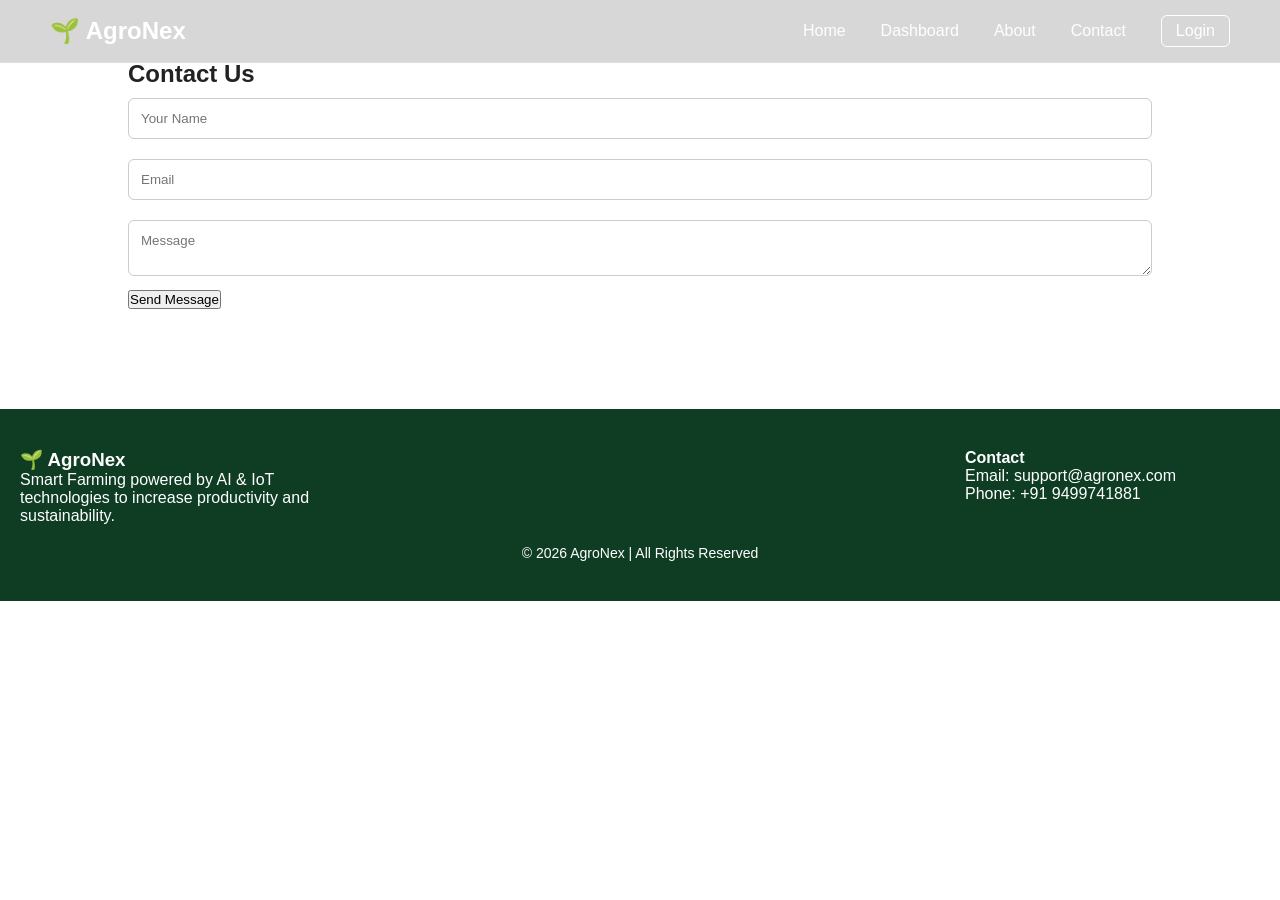
<file: templates/contact.html>
<!DOCTYPE html>
<html>
<head>
<title>Contact - AgroNex</title>
<link rel="stylesheet" href="/static/css/style.css">
</head>
<body>

<nav class="navbar">
  <div class="logo">🌱 AgroNex</div>
  <div class="nav-links" id="navLinks">
    <a href="/">Home</a>
    <a href="dashboard">Dashboard</a>
    <a href="about">About</a>
    <a href="contact">Contact</a>
    <a href="login" class="login-highlight">Login</a>
  </div>
</nav>

<section class="page">
  <h1>Contact Us</h1>
  <input type="text" placeholder="Your Name">
  <input type="email" placeholder="Email">
  <textarea placeholder="Message"></textarea>
  <button>Send Message</button>
</section>


<footer class="footer">
  <div class="footer-container">
    <div>
      <h3>🌱 AgroNex</h3>
      <p>Smart Farming powered by AI & IoT technologies to increase productivity and sustainability.</p>
    </div>
     <div></div>
    <div></div>
    <div>
      <h4>Contact</h4>
      <p>Email: support@agronex.com</p>
      <p>Phone: +91 9499741881</p>
    </div>
  </div>
  <p class="copyright">© 2026 AgroNex | All Rights Reserved</p>
</footer>


</body>
</html>
</file>
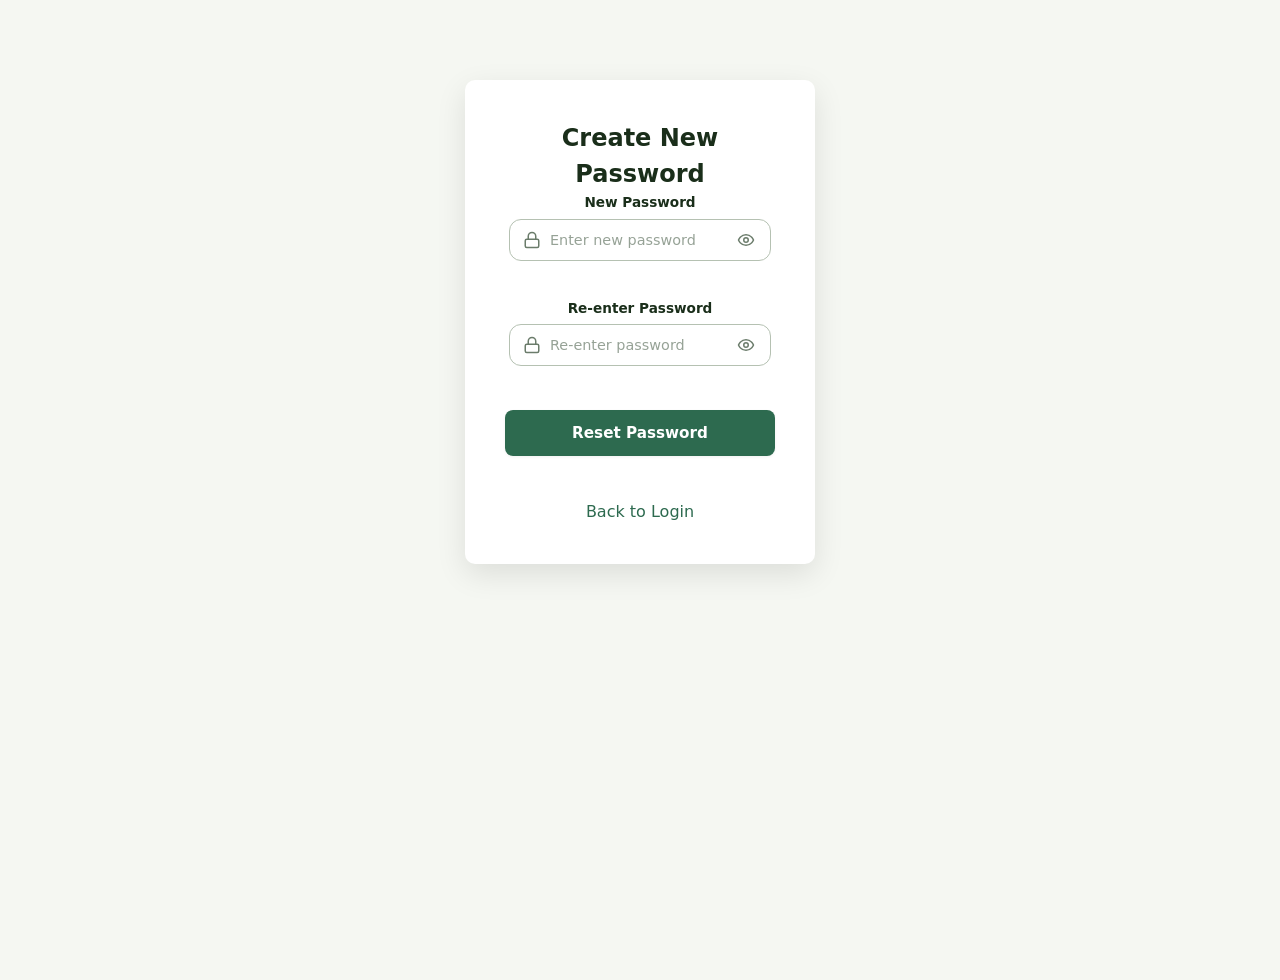
<file: templates/reset_password.html>
<!DOCTYPE html>
<html lang="en">
<head>
<link rel="stylesheet" href="/static/css/style2.css">
<meta charset="UTF-8">
<title>Reset Password - AgroNex</title>

<style>
.box{
background:white;
padding:40px;
border-radius:10px;
box-shadow:0 10px 30px rgba(0,0,0,0.1);
width:350px;
text-align:center;
margin:auto;
}

.box{
background:white;
padding:40px;
border-radius:10px;
box-shadow:0 10px 30px rgba(0,0,0,0.1);
width:350px;
text-align:center;
margin:80px auto;   /* adds space top and bottom */
}
form{
width:100%;
}

.box form{
display:flex;
flex-direction:column;
align-items:center;
}

.btn-primary{
width:100%;
max-width:350px;
padding:14px;
background:#2d6a4f;
color:white;
border:none;
border-radius:8px;
cursor:pointer;
display:block;
margin:20px auto;
}
.input-wrapper{
position:relative;
display:flex;
align-items:center;
}

.input-wrapper input{
width:100%;
padding:12px 40px 12px 40px;
border:1px solid #b5c1b2;
border-radius:12px;
}

.toggle-password{
position:absolute;
right:12px;
top:50%;
transform:translateY(-50%);
background:none;
border:none;
cursor:pointer;
display:flex;
align-items:center;
}
</style>

</head>

<body>

<div class="box">

    <form method="POST" onsubmit="return validatePassword()">

        <h2>Create New Password</h2>

        <!-- PASSWORD -->
        <div class="form-group" id="passwordGroup">

            <label for="password">New Password</label>


                <div class="input-wrapper">

                    <svg viewBox="0 0 24 24">
                    <rect width="18" height="11" x="3" y="11" rx="2" ry="2"/>
                    <path d="M7 11V7a5 5 0 0 1 10 0v4"/>
                    </svg>

                    <input
                    type="password"
                    id="password"
                    name="password"
                    placeholder="Enter new password"
                    required
                    />

                    <button type="button" class="toggle-password" onclick="togglePassword('password')">

                    <svg class="eye-open" viewBox="0 0 24 24">
                    <path d="M2 12s3-7 10-7 10 7 10 7-3 7-10 7-10-7-10-7Z"/>
                    <circle cx="12" cy="12" r="3"/>
                    </svg>

                    </button>

                </div>

                <br>

                <label for="confirm_password">Re-enter Password</label>

                <div class="input-wrapper">

                    <svg viewBox="0 0 24 24">
                        <rect width="18" height="11" x="3" y="11" rx="2" ry="2"/>
                        <path d="M7 11V7a5 5 0 0 1 10 0v4"/>
                    </svg>

                    <input
                    type="password"
                    id="confirm_password"
                    name="confirm_password"
                    placeholder="Re-enter password"
                    required
                    />

                    <button type="button" class="toggle-password" onclick="togglePassword('confirm_password')">

                        <svg class="eye-open" viewBox="0 0 24 24">
                            <path d="M2 12s3-7 10-7 10 7 10 7-3 7-10 7-10-7-10-7Z"/>
                            <circle cx="12" cy="12" r="3"/>
                        </svg>

                        <svg class="eye-closed" viewBox="0 0 24 24" style="display:none">
                            <path d="M9.88 9.88a3 3 0 1 0 4.24 4.24"/>
                            <line x1="2" y1="2" x2="22" y2="22"/>
                        </svg>

                    </button>

                </div>
                
        </div>
        <br>
        <button type="submit" class="btn-primary">
        Reset Password
        </button><br>

    </form>

    <a href="/login">Back to Login</a>

</div>

<script>
function validatePassword(){

let pass = document.getElementById("password").value;
let confirm = document.getElementById("confirm_password").value;

if(pass !== confirm){
alert("Passwords do not match");
return false;
}

return true;
}

function togglePassword(fieldId){

let input = document.getElementById(fieldId);

if(input.type === "password"){
input.type = "text";
}else{
input.type = "password";
}

}
</script>
</body>
</html>
</file>
<file: static/css/style.css>
html, body {
    margin:0;
    padding:0;
    height:100%;
}
/* ===== Dashboard Modern Upgrade ===== */

.dashboard-header {
    display: flex;
    justify-content: space-between;
    align-items: center;
    margin-bottom: 30px;
}

.dashboard-header input {
    padding: 10px 15px;
    border-radius: 8px;
    border: 1px solid #ccc;
    width: 250px;
}

.summary-cards {
    display: grid;
    grid-template-columns: repeat(auto-fit, minmax(200px, 1fr));
    gap: 20px;
    margin-bottom: 40px;
}

.summary-card {
    background: white;
    padding: 25px;
    border-radius: 14px;
    box-shadow: 0 8px 20px rgba(0,0,0,0.08);
    transition: 0.3s;
}

.summary-card:hover {
    transform: translateY(-5px);
}

.summary-card h4 {
    color: #555;
    margin-bottom: 10px;
}

.summary-card p {
    font-size: 28px;
    font-weight: bold;
    color: #14532d;
}

.dashboard-grid {
    display: grid;
    grid-template-columns: repeat(auto-fit, minmax(250px, 1fr));
    gap: 25px;
}

.dash-card {
    background: white;
    padding: 30px;
    border-radius: 14px;
    box-shadow: 0 8px 20px rgba(0,0,0,0.08);
    transition: 0.3s ease;
}

.dash-card:hover {
    transform: translateY(-6px);
}

*{
    margin: 0;
    padding: 0;
    box-sizing: border-box;
    font-family: "Segoe UI", sans-serif;
}

body{
    background:#f4f9f400;
    color:#222;
}
.navbar {
    position: fixed;
    top: 0;
    left: 0;
    width: 100%;

    display: flex;
    align-items: center;
    justify-content: space-between;
    padding: 15px 50px;

    background: rgba(0, 0, 0, 0.158); /* translucent */
    backdrop-filter: blur(12px);          /* glass blur */
    -webkit-backdrop-filter: blur(12px);

    border-bottom: 1px solid rgba(255, 255, 255, 0.2);
    z-index: 1000;
}

/* Logo */
.logo {
    font-size: 24px;
    font-weight: bold;
    color: rgb(255, 255, 255);
}
a{
    text-decoration: none;
}
/* Nav container */
.nav-links {
    display: flex;
    align-items: center;
    gap: 35px;              /* space between buttons */
    margin-left: auto;      /* THIS forces it to right */
}

/* All nav links */
.nav-links a {
    text-decoration: none;
    color: rgb(255, 254, 254);
    font-weight: 500;
    transition: 0.3s ease;
}

/* Hover effect */
.nav-links a:hover {
    color: #c8e6c9;
}

/* Login highlight */
.login-highlight {
    border: 1px solid white;
    padding: 6px 14px;
    border-radius: 6px;
}
.bg-video {
    position: absolute;
    top: 0;
    left: 0;
    width: 100%;
    height: 100%;
    object-fit: cover;
    z-index: -2;
}

.hero-overlay {
    position: absolute;
    width: 100%;
    height: 100%;
    background: rgba(0, 0, 0, 0.377);
    top: 0;
    left: 0;
    z-index: -1;
}
.hero{
    position: relative;
    min-height: 100vh;
    width: 100%;
    display:flex;
    flex-direction:column;
    justify-content:center;
    align-items:center;
    text-align:center;
    color:white;
    overflow:hidden;
}
.hero h1{
    font-family: "Helvetica Neue", Helvetica, Arial, sans-serif;
    font-size:48px;
    margin-bottom:15px;
    font-weight:700;
    letter-spacing: -1Opx;
}
/* HERO SECTION */
.hero-about {
    height: 60vh;
    background: url('/static/images/clover.jpg') center/cover no-repeat;
    display: flex;
    align-items: center;
    justify-content: center;
    text-align: center;
    color: white;
    position: relative;
}

.hero-about::after {
    content: "";
    position: absolute;
    width: 100%;
    height: 100%;
    background: rgba(0,0,0,0.5);
    top: 0;
    left: 0;
}

.hero-content {
    position: relative;
    z-index: 2;
}

.hero-content h1 {
    font-size: 48px;
}

.hero-content p {
    font-size: 20px;
    margin-top: 10px;
}

/* ABOUT SECTION */
.page {
    padding: 60px 10%;
}

.about-section {
    display: flex;
    align-items: center;
    gap: 40px;
    margin-bottom: 60px;
}

.about-section.reverse {
    flex-direction: row-reverse;
}

.about-text {
    flex: 1;
}

.about-text h2 {
    margin-bottom: 15px;
    color: #2e7d32;
}

.about-text p, .about-text ul {
    font-size: 16px;
    line-height: 1.7;
    color: #555;
}

.about-text ul {
    padding-left: 20px;
}

.about-image {
    flex: 1;
}

.about-image img {
    width: 100%;
    border-radius: 12px;
    box-shadow: 0 8px 20px rgba(0,0,0,0.1);
}

/* RESPONSIVE */
@media (max-width: 768px) {
    .about-section {
        flex-direction: column;
    }
}

.btn{
    background:#22c55e;
    color:white;
    padding:10px 20px;
    border:none;
    text-decoration:none;
    border-radius:6px;
    cursor:pointer;
    transition:0.3s;
}
.btn:hover{
    background:#16a34a;
}
.features{
    display:grid;
    grid-template-columns:repeat(auto-fit,minmax(250px,1fr));
    gap:20px;
    padding:60px 40px;
}
.card{
    background:white;
    padding:25px;
    border-radius:10px;
    box-shadow:0 10px 25px rgba(0,0,0,0.08);
    transition:0.3s;
}
.card:hover{
    transform:translateY(-5px);
}
.dashboard {
    display: flex;
    flex-direction: column;
    gap: 30px;
    padding: 40px;
}

.horizontal-card {
    display: flex;
    align-items: center;
    gap: 30px;
    background: #ffffff;
    padding: 30px;
    border-radius: 14px;
    box-shadow: 0 8px 20px rgba(0,0,0,0.08);
    transition: 0.3s ease;
}

.horizontal-card:hover {
    transform: translateY(-5px);
}

.card-image img {
    width: 170px;
    height: 170px;
    object-fit: cover;
    border-radius: 12px;
}

.card-content {
    text-align: left;
}

.card-value {
    font-size: 38px;
    font-weight: bold;
    margin: 10px 0;
}

.green { color: #2e7d32; }
.orange { color: #ef6c00; }
.blue { color: #1565c0; }
.purple { color: #6a1b9a; }

.card-content p {
    font-size: 15px;
    color: #555;
    line-height: 1.6;
}

/* Responsive */
@media (max-width: 768px) {
    .horizontal-card {
        flex-direction: column;
        text-align: center;
    }

    .card-content {
        text-align: center;
    }
}
.form-box{
    background:white;
    padding:40px;
    width:350px;
    border-radius:12px;
    box-shadow:0 15px 30px rgba(0,0,0,0.1);
}
.center{
    display:flex;
    flex-direction:column;
    align-items:center;
    justify-content:center;
    min-height:100vh;
}
input,textarea{
    width:100%;
    padding:12px;
    margin:10px 0;
    border-radius:6px;
    border:1px solid #ccc;
}
.footer{
    background:#0f3d24;
    color:white;
    padding:40px 20px;
    margin-top:40px;
}
.footer-container{
    display:grid;
    grid-template-columns:repeat(auto-fit,minmax(200px,1fr));gap:20px;
}
.footer a{
    color:#bbf7d0;
    text-decoration:none;
}
.footer a:hover{
    text-decoration:underline;
}
.copyright{
    text-align:center;
    margin-top:20px;
    font-size:14px;
}
/* Hide hamburger on desktop */
.menu{
    display:none;
    font-size:28px;
    color:white;
    cursor:pointer;
}
@media(max-width:768px){
.nav-links{display:none;
    flex-direction:column;
    background:#14532d;
    position:absolute;
    top:60px;
    right:0;
    width:200px;
    padding:20px;
}
.nav-links.active{
    display:flex;
}
.menu{
    display:block;   /* show hamburger only on mobile */
}
.hero h1{
    font-size:32px;
}
}

/* Dashboard Navbar Solid Green */
.dashboard-page .navbar {
    background: #14532d !important;  /* solid green */
    backdrop-filter: none;
    -webkit-backdrop-filter: none;
}
/* ================= SCROLL ANIMATION ================= */

.reveal {
    opacity: 0;
    transform: translateY(60px);
    transition: all 1s ease;
}

.reveal.active {
    opacity: 1;
    transform: translateY(0);
}

.reveal-left {
    opacity: 0;
    transform: translateX(-80px);
    transition: all 1s ease;
}

.reveal-left.active {
    opacity: 1;
    transform: translateX(0);
}

.zoom {
    opacity: 0;
    transform: scale(0.8);
    transition: all 0.8s ease;
}

.zoom.active {
    opacity: 1;
    transform: scale(1);
}

/* LAYOUT */

.layout{
display:flex;
min-height:100vh;
}

/* SIDEBAR */

.sidebar{
width:230px;
background:white;
padding:20px;
border-right:1px solid #eee;
transition:0.3s;
}

.sidebar h2{
margin-bottom:30px;
color:#2f855a;
}

.sidebar ul{
list-style:none;
}

.sidebar li{
padding:12px;
margin-bottom:8px;
border-radius:6px;
cursor:pointer;
}

.sidebar li.active{
background:#e6f4ea;
color:#2f855a;
}

/* MAIN */

.main{
flex:1;
padding:25px;
}

/* TOPBAR */

.topbar{
display:flex;
align-items:center;
gap:15px;
margin-bottom:20px;
}

.menuBtn{
display:none;
font-size:22px;
background:none;
border:none;
cursor:pointer;
}

.topbar input{
flex:1;
padding:8px;
border:1px solid #ddd;
border-radius:6px;
}

.weatherBox{
background:white;
padding:8px 15px;
border-radius:6px;
box-shadow:0 2px 6px rgba(0,0,0,0.05);
}

/* STATS */

.stats{
display:grid;
grid-template-columns:repeat(4,1fr);
gap:20px;
margin-bottom:20px;
}

.card{
background:white;
padding:20px;
border-radius:10px;
box-shadow:0 4px 10px rgba(0,0,0,0.05);
}

/* GRID */

.grid{
display:grid;
grid-template-columns:2fr 1fr;
gap:20px;
margin-bottom:20px;
}

.mapCard{
background:white;
padding:15px;
border-radius:10px;
}

#map{
height:350px;
border-radius:10px;
}

.mapTop{
display:flex;
gap:10px;
margin-bottom:10px;
}

.mapTop input{
flex:1;
padding:6px;
}

.mapTop button{
background:#2f855a;
color:white;
border:none;
padding:6px 12px;
border-radius:6px;
}

/* CROPS */

.cropCard{
background:white;
padding:20px;
border-radius:10px;
}

/* ANALYTICS */

.analytics{
display:grid;
grid-template-columns:2fr 1fr;
gap:20px;
}

.costCard{
background:white;
padding:20px;
border-radius:10px;
}

.activityCard{
background:white;
padding:20px;
border-radius:10px;
}

.activityCard li{
margin-bottom:10px;
}

/* RESPONSIVE */

@media(max-width:1100px){

.stats{
grid-template-columns:repeat(2,1fr);
}

.grid{
grid-template-columns:1fr;
}

.analytics{
grid-template-columns:1fr;
}

}

@media(max-width:700px){

.menuBtn{
display:block;
}

.sidebar{
position:absolute;
left:-230px;
top:0;
height:100%;
}

.sidebar.active{
left:0;
}

.stats{
grid-template-columns:1fr;
}

}
/* ================= SECTIONS ================= */

.section{
display:none;
margin-top:20px;
}

.section.active{
display:block;
}

/* ================= FORMS ================= */

.section input{
padding:8px;
margin-right:10px;
border:1px solid #ccc;
border-radius:6px;
}

.section button{
background:#2f855a;
color:white;
border:none;
padding:8px 14px;
border-radius:6px;
cursor:pointer;
}

.section button:hover{
background:#256b48;
}

/* ================= TABLE ================= */

table{
width:100%;
margin-top:20px;
background:white;
border-radius:10px;
overflow:hidden;
box-shadow:0 2px 6px rgba(0,0,0,0.05);
}

th{
background:#f0f4f2;
text-align:left;
padding:12px;
}

td{
padding:12px;
border-top:1px solid #eee;
}

.deleteBtn{
background:#e53935;
padding:6px 12px;
border:none;
color:white;
border-radius:5px;
cursor:pointer;
}

.deleteBtn:hover{
background:#c62828;
}

/* ================= LISTS ================= */

#teamList li,
#vehicleList li{
background:white;
padding:10px;
margin-top:10px;
border-radius:6px;
display:flex;
justify-content:space-between;
align-items:center;
box-shadow:0 2px 6px rgba(0,0,0,0.05);
}

#teamList button,
#vehicleList button{
background:#e53935;
border:none;
color:white;
padding:5px 10px;
border-radius:5px;
cursor:pointer;
}
/* ================= COMPLETED JOBS ================= */

.completedStatus{
background:#2e7d32;
color:white;
padding:4px 10px;
border-radius:6px;
font-size:13px;
display:inline-block;
}
</file>
<file: static/css/style2.css>
/* ===== RESET & BASE ===== */
*,
*::before,
*::after {
  margin: 0;
  padding: 0;
  box-sizing: border-box;
}

:root {
  --primary: #2d6a4f;
  --primary-hover: #1b4332;
  --primary-light: #52b788;
  --accent: #d4a035;
  --bg: #f5f7f2;
  --card: #ffffff;
  --foreground: #1a2e1a;
  --muted: #6b7c6b;
  --border: #d4ddd0;
  --input-bg: #f0f4ec;
  --danger: #d9534f;
  --radius: 10px;
  --shadow-sm: 0 1px 3px rgba(0,0,0,0.06);
  --shadow-md: 0 4px 16px rgba(0,0,0,0.08);
  --shadow-lg: 0 12px 40px rgba(0,0,0,0.12);
}

html {
  font-size: 16px;
  -webkit-text-size-adjust: 100%;
}

body {
  font-family: 'Inter', system-ui, -apple-system, sans-serif;
  background-color: var(--bg);
  color: var(--foreground);
  line-height: 1.5;
  min-height: 100vh;
}

a {
  color: var(--primary);
  text-decoration: none;
  transition: color 0.2s;
}

a:hover {
  color: var(--primary-hover);
}

img {
  display: block;
  max-width: 100%;
}

button {
  cursor: pointer;
  font-family: inherit;
}

/* ===== LAYOUT ===== */
.login-wrapper {
  display: flex;
  min-height: 100vh;
}

/* ===== LEFT PANEL ===== */
.hero-panel {
  display: none;
  position: relative;
  width: 55%;
  overflow: hidden;
}

.hero-panel__image {
  position: absolute;
  inset: 0;
  width: 100%;
  height: 100%;
  object-fit: cover;
}

.hero-panel__overlay {
  position: absolute;
  inset: 0;
  background: linear-gradient(
    to top,
    rgba(0, 0, 0, 0.82) 0%,
    rgba(0, 0, 0, 0.4) 50%,
    rgba(0, 0, 0, 0.2) 100%
  );
}

.hero-panel__content {
  position: relative;
  z-index: 10;
  display: flex;
  flex-direction: column;
  justify-content: space-between;
  padding: 2.5rem;
  height: 100%;
}

/* Logo in hero panel */
.hero-logo {
  display: flex;
  align-items: center;
  gap: 0.65rem;
}

.hero-logo__icon {
  display: flex;
  align-items: center;
  justify-content: center;
  height: 42px;
  width: 42px;
  border-radius: 10px;
  background: rgba(255, 255, 255, 0.15);
  backdrop-filter: blur(8px);
  border: 1px solid rgba(255, 255, 255, 0.25);
}

.hero-logo__icon svg {
  width: 22px;
  height: 22px;
  stroke: #fff;
  fill: none;
  stroke-width: 2;
  stroke-linecap: round;
  stroke-linejoin: round;
}

.hero-logo__text {
  font-family: 'Playfair Display', Georgia, serif;
  font-size: 1.6rem;
  font-weight: 700;
  color: #fff;
  letter-spacing: -0.02em;
}

/* Hero bottom content */
.hero-bottom {
  display: flex;
  flex-direction: column;
  gap: 1.5rem;
}

.hero-heading {
  font-family: 'Playfair Display', Georgia, serif;
  font-size: 2.6rem;
  font-weight: 700;
  color: #fff;
  line-height: 1.15;
  text-wrap: balance;
}

.hero-subtext {
  font-size: 1.05rem;
  color: rgba(255, 255, 255, 0.8);
  max-width: 500px;
  line-height: 1.6;
}

/* Feature badges */
.feature-badges {
  display: flex;
  flex-wrap: wrap;
  gap: 0.6rem;
}

.feature-badge {
  display: flex;
  align-items: center;
  gap: 0.45rem;
  padding: 0.45rem 1rem;
  border-radius: 100px;
  background: rgba(255, 255, 255, 0.12);
  backdrop-filter: blur(8px);
  border: 1px solid rgba(255, 255, 255, 0.2);
  font-size: 0.82rem;
  font-weight: 500;
  color: #fff;
  transition: background 0.2s;
}

.feature-badge:hover {
  background: rgba(255, 255, 255, 0.2);
}

.feature-badge svg {
  width: 15px;
  height: 15px;
  stroke: var(--accent);
  fill: none;
  stroke-width: 2;
  stroke-linecap: round;
  stroke-linejoin: round;
  flex-shrink: 0;
}

/* Testimonial */
.testimonial {
  margin-top: 1rem;
  border-top: 1px solid rgba(255, 255, 255, 0.2);
  padding-top: 1.5rem;
}

.testimonial__quote {
  color: rgba(255, 255, 255, 0.9);
  font-style: italic;
  line-height: 1.6;
  font-size: 0.95rem;
}

.testimonial__author {
  display: flex;
  align-items: center;
  gap: 0.75rem;
  margin-top: 0.85rem;
}

.testimonial__avatar {
  width: 40px;
  height: 40px;
  border-radius: 50%;
  background: var(--accent);
  display: flex;
  align-items: center;
  justify-content: center;
  font-size: 0.8rem;
  font-weight: 700;
  color: var(--foreground);
  flex-shrink: 0;
}

.testimonial__name {
  font-size: 0.85rem;
  font-weight: 600;
  color: #fff;
}

.testimonial__role {
  font-size: 0.75rem;
  color: rgba(255, 255, 255, 0.55);
}

/* ===== RIGHT PANEL ===== */
.form-panel {
  flex: 1;
  display: flex;
  flex-direction: column;
  align-items: center;
  justify-content: center;
  padding: 2.5rem 1.5rem;
  background: var(--bg);
}

.form-container {
  width: 100%;
  max-width: 420px;
  display: flex;
  flex-direction: column;
  gap: 2rem;
}

/* Mobile logo */
.mobile-logo {
  display: flex;
  align-items: center;
  gap: 0.5rem;
}

.mobile-logo__icon {
  display: flex;
  align-items: center;
  justify-content: center;
  height: 38px;
  width: 38px;
  border-radius: 8px;
  background: var(--primary);
}

.mobile-logo__icon svg {
  width: 20px;
  height: 20px;
  stroke: #fff;
  fill: none;
  stroke-width: 2;
  stroke-linecap: round;
  stroke-linejoin: round;
}

.mobile-logo__text {
  font-family: 'Playfair Display', Georgia, serif;
  font-size: 1.4rem;
  font-weight: 700;
  color: var(--foreground);
}

/* Form header */
.form-header__title {
  font-family: 'Playfair Display', Georgia, serif;
  font-size: 1.85rem;
  font-weight: 700;
  color: var(--foreground);
  text-wrap: balance;
}

.form-header__subtitle {
  color: var(--muted);
  margin-top: 0.35rem;
  line-height: 1.5;
  font-size: 0.95rem;
}

/* ===== FORM STYLES ===== */
.login-form {
  display: flex;
  flex-direction: column;
  gap: 1.25rem;
}

.form-group {
  display: flex;
  flex-direction: column;
  gap: 0.4rem;
}

.form-group label {
  font-size: 0.85rem;
  font-weight: 600;
  color: var(--foreground);
}

.input-wrapper {
  position: relative;
  display: flex;
  align-items: center;
}

.input-wrapper svg {
  position: absolute;
  left: 0.85rem;
  width: 18px;
  height: 18px;
  stroke: var(--muted);
  fill: none;
  stroke-width: 2;
  stroke-linecap: round;
  stroke-linejoin: round;
  pointer-events: none;
}

.input-wrapper input {
  width: 100%;
  padding: 0.7rem 0.85rem 0.7rem 2.7rem;
  border: 1.5px solid var(--border);
  border-radius: var(--radius);
  background: var(--card);
  color: var(--foreground);
  font-size: 0.9rem;
  font-family: inherit;
  transition: border-color 0.2s, box-shadow 0.2s;
  outline: none;
}

.input-wrapper input::placeholder {
  color: var(--muted);
  opacity: 0.7;
}

.input-wrapper input:focus {
  border-color: var(--primary);
  box-shadow: 0 0 0 3px rgba(45, 106, 79, 0.12);
}

.toggle-password {
  position: absolute;
  right: 0.6rem;
  background: none;
  border: none;
  padding: 0.25rem;
  display: flex;
  align-items: center;
  justify-content: center;
  color: var(--muted);
  transition: color 0.2s;
}

.toggle-password:hover {
  color: var(--foreground);
}

.toggle-password svg {
  position: static;
  width: 18px;
  height: 18px;
  stroke: currentColor;
  pointer-events: none;
}

/* Form row */
.form-row {
  display: flex;
  align-items: center;
  justify-content: space-between;
  margin-top: -0.25rem;
}

.remember-me {
  display: flex;
  align-items: center;
  gap: 0.45rem;
}

.remember-me input[type="checkbox"] {
  accent-color: var(--primary);
  width: 16px;
  height: 16px;
  border-radius: 4px;
  cursor: pointer;
}

.remember-me label {
  font-size: 0.85rem;
  color: var(--foreground);
  cursor: pointer;
  user-select: none;
}

.forgot-link {
  font-size: 0.85rem;
  font-weight: 500;
  color: var(--primary);
  text-decoration: none;
  transition: color 0.2s;
}

.forgot-link:hover {
  color: var(--primary-hover);
  text-decoration: underline;
}

/* Buttons */
.btn-primary {
  display: flex;
  align-items: center;
  justify-content: center;
  gap: 0.5rem;
  width: 100%;
  padding: 0.75rem 1.5rem;
  border: none;
  border-radius: var(--radius);
  background: var(--primary);
  color: #fff;
  font-size: 0.95rem;
  font-weight: 600;
  font-family: inherit;
  transition: background 0.2s, transform 0.1s, box-shadow 0.2s;
  box-shadow: var(--shadow-sm);
}

.btn-primary:hover {
  background: var(--primary-hover);
  box-shadow: var(--shadow-md);
}

.btn-primary:active {
  transform: scale(0.985);
}

.btn-primary:disabled {
  opacity: 0.65;
  cursor: not-allowed;
}

/* Spinner */
.spinner {
  display: none;
  width: 18px;
  height: 18px;
  border: 2.5px solid rgba(255, 255, 255, 0.3);
  border-top-color: #fff;
  border-radius: 50%;
  animation: spin 0.7s linear infinite;
}

@keyframes spin {
  to { transform: rotate(360deg); }
}

.btn-primary.loading .spinner {
  display: block;
}

.btn-primary.loading .btn-text {
  display: none;
}

.btn-primary.loading .btn-loading-text {
  display: inline;
}

.btn-loading-text {
  display: none;
}

/* Divider */
.divider {
  display: flex;
  align-items: center;
  gap: 1rem;
  color: var(--muted);
  font-size: 0.8rem;
  text-transform: uppercase;
  letter-spacing: 0.05em;
}

.divider::before,
.divider::after {
  content: "";
  flex: 1;
  height: 1px;
  background: var(--border);
}

/* Social buttons */
.social-buttons {
  display: flex;
  gap: 0.75rem;
}

.btn-social {
  flex: 1;
  display: flex;
  align-items: center;
  justify-content: center;
  gap: 0.5rem;
  padding: 0.65rem 1rem;
  border: 1.5px solid var(--border);
  border-radius: var(--radius);
  background: var(--card);
  color: var(--foreground);
  font-size: 0.85rem;
  font-weight: 500;
  font-family: inherit;
  transition: background 0.2s, border-color 0.2s, box-shadow 0.2s;
}

.btn-social:hover {
  background: var(--input-bg);
  border-color: var(--primary-light);
  box-shadow: var(--shadow-sm);
}

.btn-social svg {
  width: 18px;
  height: 18px;
  flex-shrink: 0;
}

/* Sign up link */
.signup-link {
  text-align: center;
  font-size: 0.9rem;
  color: var(--muted);
}

.signup-link a {
  font-weight: 600;
  color: var(--primary);
}

.signup-link a:hover {
  text-decoration: underline;
}

/* Footer */
.form-footer {
  text-align: center;
  font-size: 0.75rem;
  color: var(--muted);
  line-height: 1.5;
}

.form-footer a {
  text-decoration: underline;
  color: var(--muted);
  transition: color 0.2s;
}

.form-footer a:hover {
  color: var(--foreground);
}

/* Error message */
.error-message {
  display: none;
  font-size: 0.8rem;
  color: var(--danger);
  margin-top: 0.15rem;
}

.form-group.error .error-message {
  display: block;
}

.form-group.error .input-wrapper input {
  border-color: var(--danger);
}

/* ===== RESPONSIVE ===== */
@media (min-width: 1024px) {
  .hero-panel {
    display: flex;
  }

  .mobile-logo {
    display: none;
  }

  .form-panel {
    padding: 3rem;
  }
}

@media (min-width: 1280px) {
  .hero-panel__content {
    padding: 3.5rem;
  }

  .hero-heading {
    font-size: 3rem;
  }
}

@media (max-width: 480px) {
  .form-container {
    gap: 1.5rem;
  }

  .form-header__title {
    font-size: 1.5rem;
  }

  .social-buttons {
    flex-direction: column;
  }
}
</file>
